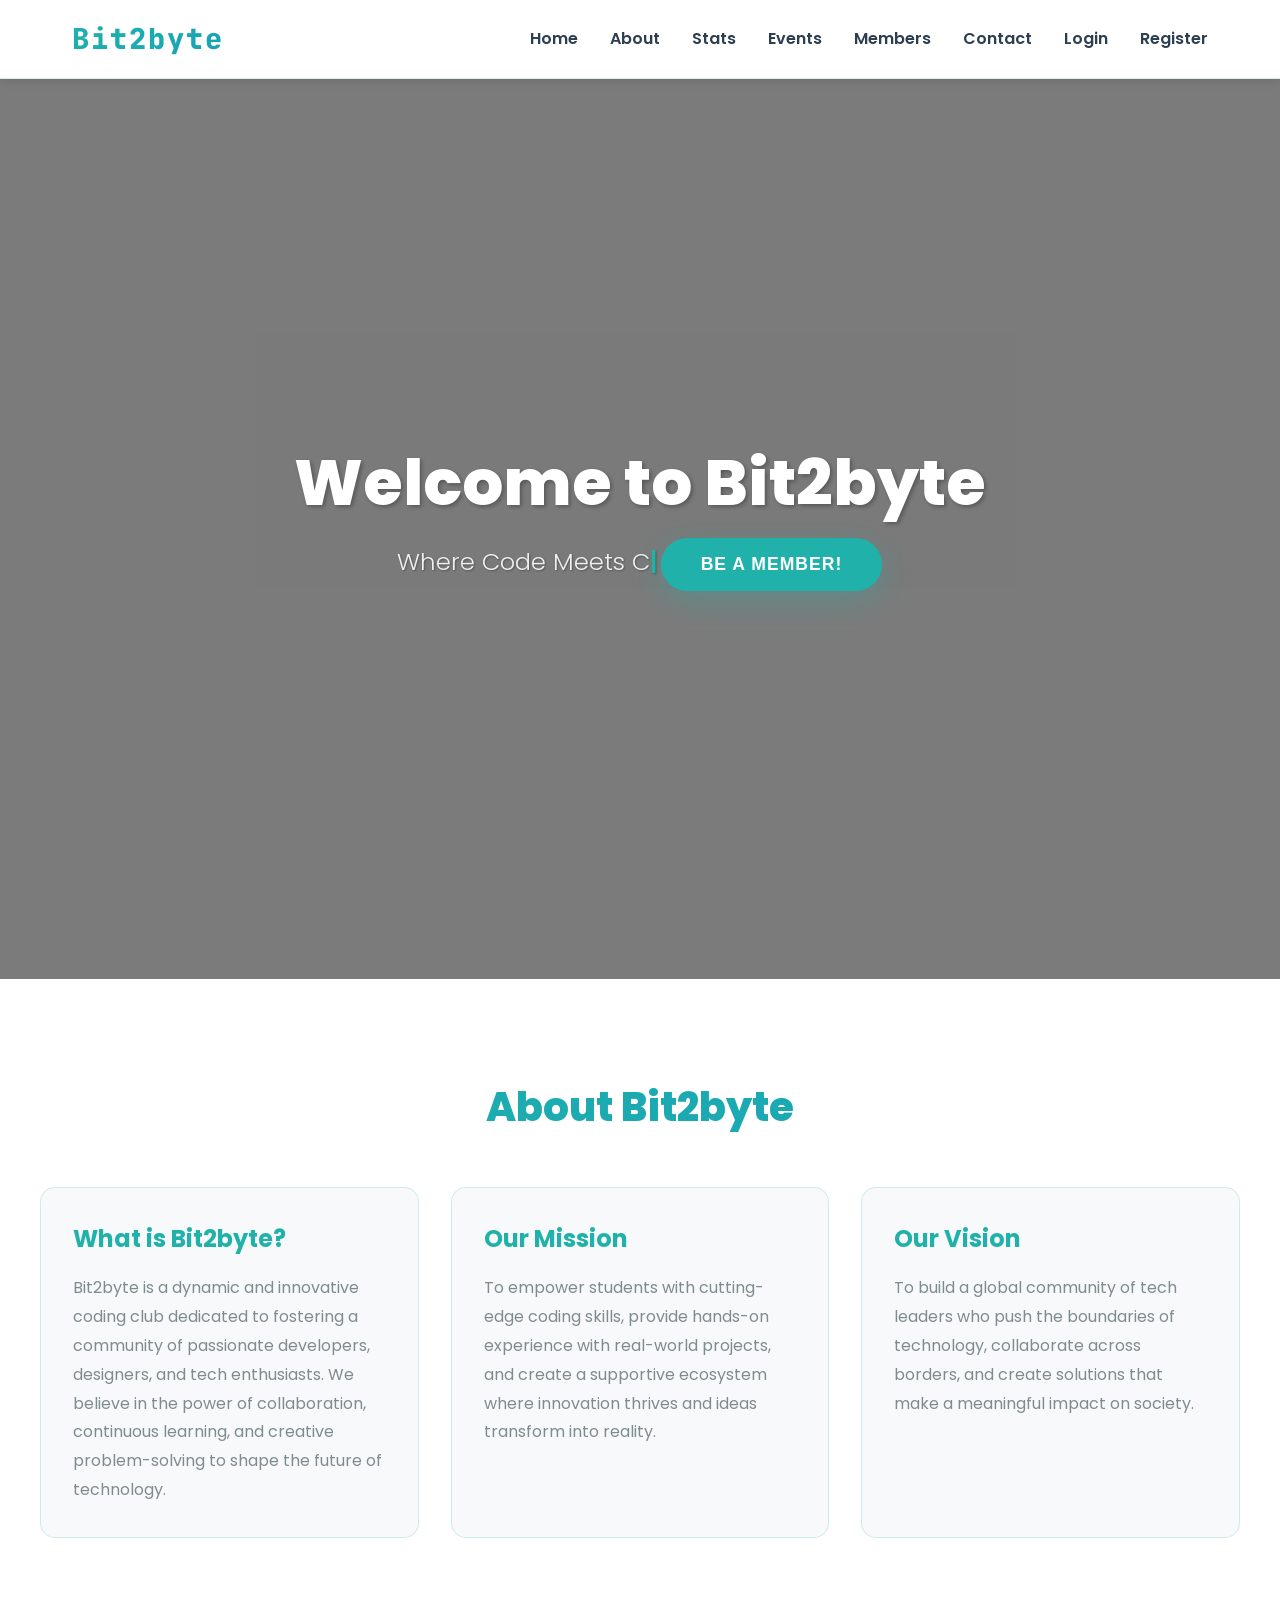
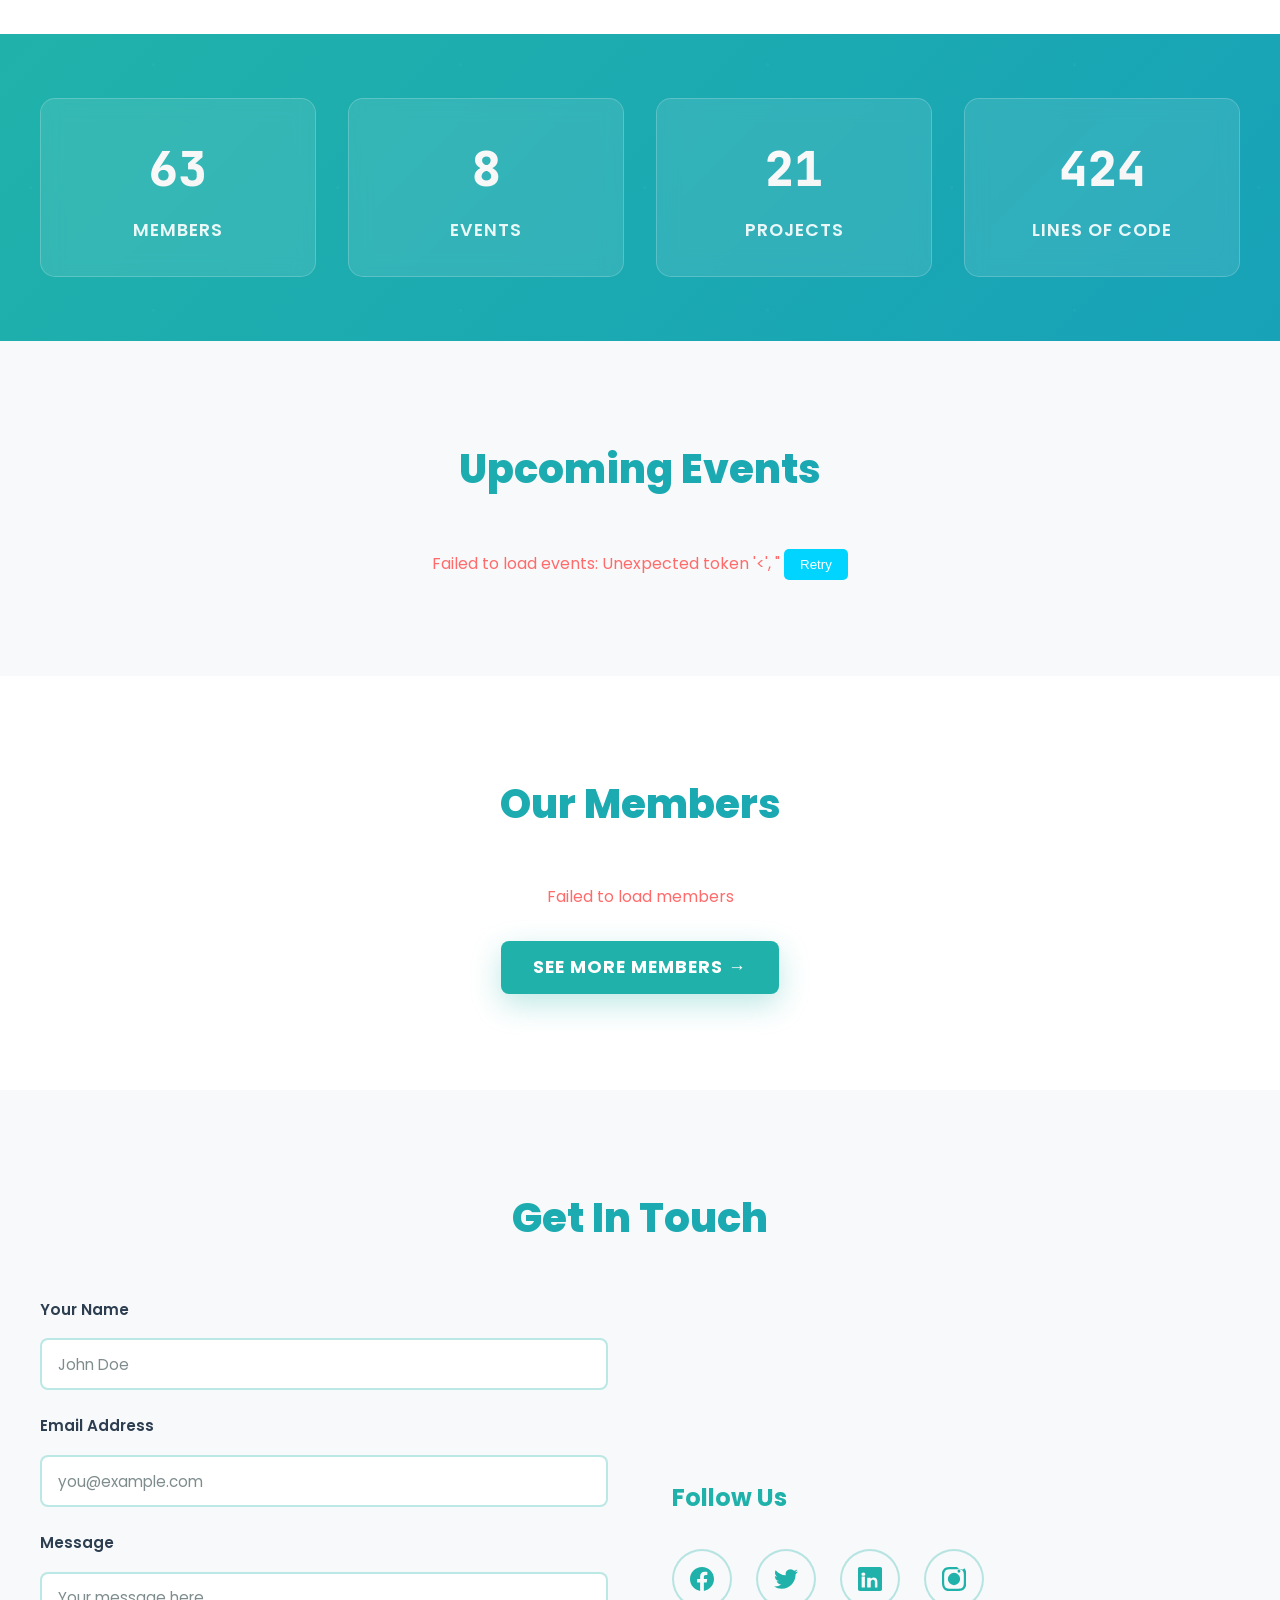
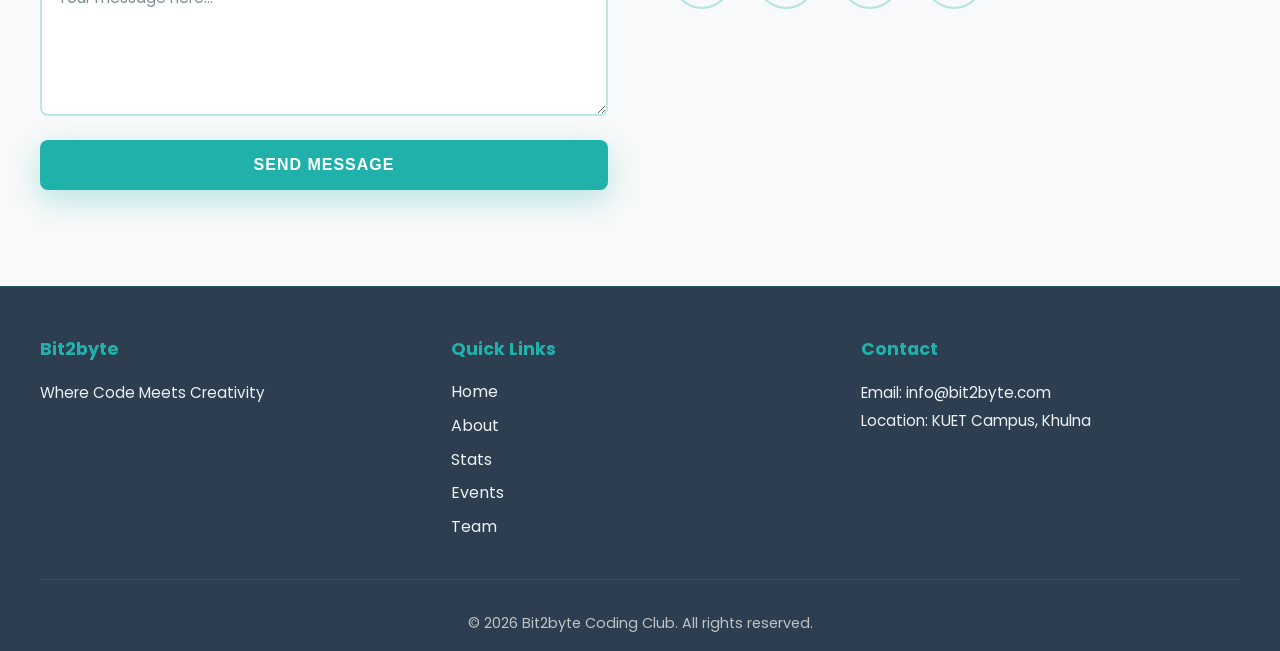
<file: index.html>
<!DOCTYPE html>
<html lang="en">
<head>
    <meta charset="UTF-8">
    <meta name="viewport" content="width=device-width, initial-scale=1.0">
    <title>Bit2byte - Coding Club</title>
    <link rel="preconnect" href="https://fonts.googleapis.com">
    <link rel="preconnect" href="https://fonts.gstatic.com" crossorigin>
    <link href="https://fonts.googleapis.com/css2?family=Poppins:wght@300;400;600;700;800&family=JetBrains+Mono:wght@400;600&display=swap" rel="stylesheet">
    <link rel="stylesheet" href="style.css">
    <link rel="stylesheet" href="animations.css">
</head>
<body>
    <!--  NAVBAR  -->
    <nav class="navbar">
        <div class="nav-container">
            <!-- Logo -->
            <div class="logo">
                <span class="logo-text">Bit2byte</span>
            </div>
            
            <!-- Navigation Menu -->
            <ul class="nav-menu">
                <li><a href="#home" class="nav-link">Home</a></li>
                <li><a href="#about" class="nav-link">About</a></li>
                <li><a href="#stats" class="nav-link">Stats</a></li>
                <li><a href="#events" class="nav-link">Events</a></li>
                <li><a href="#team" class="nav-link">Members</a></li>
                <li><a href="#contact" class="nav-link">Contact</a></li>
                <li id="adminLink" style="display: none;"><a href="admin.php" class="nav-link">Admin</a></li>
                <li id="loginLink"><a href="login.php" class="nav-link">Login</a></li>
                <li id="registerLink"><a href="register.php" class="nav-link">Register</a></li>
                <li id="logoutLink" style="display: none;"><a href="logout.php" class="nav-link">Logout</a></li>
            </ul>
        </div>
    </nav>

    <!--  HERO SECTION  -->
    <section id="home" class="hero">
        <div class="hero-content">
            <h1 class="hero-title">Welcome to Bit2byte</h1>
            <p class="hero-subtitle" data-text="Where Code Meets Creativity">Where Code Meets Creativity</p>
            <button class="cta-button">Be a member!</button>
        </div>
        <div class="hero-glow"></div>
    </section>

    <!--  ABOUT SECTION  -->
    <section id="about" class="about">
        <div class="about-container">
            <h2 class="section-title">About Bit2byte</h2>
            <div class="about-content">
                <div class="about-text">
                    <h3>What is Bit2byte?</h3>
                    <p>
                        Bit2byte is a dynamic and innovative coding club dedicated to fostering a community of passionate developers, designers, and tech enthusiasts. We believe in the power of collaboration, continuous learning, and creative problem-solving to shape the future of technology.
                    </p>
                </div>
                <div class="about-text">
                    <h3>Our Mission</h3>
                    <p>
                        To empower students with cutting-edge coding skills, provide hands-on experience with real-world projects, and create a supportive ecosystem where innovation thrives and ideas transform into reality.
                    </p>
                </div>
                <div class="about-text">
                    <h3>Our Vision</h3>
                    <p>
                        To build a global community of tech leaders who push the boundaries of technology, collaborate across borders, and create solutions that make a meaningful impact on society.
                    </p>
                </div>
            </div>
        </div>
    </section>

    <!--  STATS SECTION  -->
    <section id="stats" class="stats">
        <div class="stats-container">
            <div class="stats-grid">
                <div class="stat-item">
                    <div class="stat-number" data-target="150">0</div>
                    <div class="stat-label">Members</div>
                </div>
                <div class="stat-item">
                    <div class="stat-number" data-target="20">0</div>
                    <div class="stat-label">Events</div>
                </div>
                <div class="stat-item">
                    <div class="stat-number" data-target="50">0</div>
                    <div class="stat-label">Projects</div>
                </div>
                <div class="stat-item">
                    <div class="stat-number" data-target="1000">0</div>
                    <div class="stat-label">Lines of Code</div>
                </div>
            </div>
        </div>
    </section>

    <!--  EVENTS SECTION  -->
    <section id="events" class="events">
        <div class="events-container">
            <h2 class="section-title">Upcoming Events</h2>
            <div class="events-grid" id="eventsGrid">
                <!-- Events will be loaded  -->
            </div>
        </div>
    </section>

    <!--  TEAM SECTION  -->
    <section id="team" class="team">
        <div class="team-container">
            <h2 class="section-title">Our Members</h2>
            <div class="team-grid" id="teamGrid">
                <!-- Members will be loaded here -->
            </div>
            <div style="text-align: center; margin-top: 2rem;">
                <a href="all-members.php" class="cta-button" style="display: inline-block; padding: 0.75rem 2rem; text-decoration: none; border-radius: 8px;">See More Members →</a>
            </div>
        </div>
    </section>

    <!--  CONTACT SECTION  -->
    <section id="contact" class="contact">
        <div class="contact-container">
            <h2 class="section-title">Get In Touch</h2>
            <div class="contact-content">
                <!-- Contact Form -->
                <div class="contact-form-wrapper">
                    <form class="contact-form" method="POST" action="contact-submit.php">
                        <div class="form-group">
                            <label for="name">Your Name</label>
                            <input type="text" id="name" name="name" placeholder="John Doe" required>
                        </div>

                        <div class="form-group">
                            <label for="email">Email Address</label>
                            <input type="email" id="email" name="email" placeholder="you@example.com" required>
                        </div>

                        <div class="form-group">
                            <label for="message">Message</label>
                            <textarea id="message" name="message" rows="5" placeholder="Your message here..." required></textarea>
                        </div>

                        <button id="submitBtn" type="submit" class="submit-button">Send Message</button>
                    </form>
                </div>

                <!-- Social Media Links -->
                <div class="social-wrapper">
                    <h3>Follow Us</h3>
                    <div class="social-links">
                        <a href="#" class="social-icon" aria-label="Facebook">
                            <svg viewBox="0 0 24 24" width="24" height="24" fill="currentColor">
                                <path d="M24 12.073c0-6.627-5.373-12-12-12s-12 5.373-12 12c0 5.99 4.388 10.954 10.125 11.854v-8.385H7.078v-3.47h3.047V9.43c0-3.007 1.792-4.669 4.533-4.669 1.312 0 2.686.235 2.686.235v2.953H15.83c-1.491 0-1.956.925-1.956 1.874v2.25h3.328l-.532 3.47h-2.796v8.385C19.612 23.027 24 18.062 24 12.073z"/>
                            </svg>
                        </a>
                        <a href="#" class="social-icon" aria-label="Twitter">
                            <svg viewBox="0 0 24 24" width="24" height="24" fill="currentColor">
                                <path d="M23.953 4.57a10 10 0 01-2.825.775 4.958 4.958 0 002.163-2.723c-.951.555-2.005.959-3.127 1.184a4.92 4.92 0 00-8.384 4.482C7.69 8.095 4.067 6.13 1.64 3.162a4.822 4.822 0 00-.666 2.475c0 1.71.87 3.213 2.188 4.096a4.904 4.904 0 01-2.228-.616v.06a4.923 4.923 0 003.946 4.827 4.996 4.996 0 01-2.212.085 4.936 4.936 0 004.604 3.417 9.867 9.867 0 01-6.102 2.105c-.39 0-.779-.023-1.17-.067a13.995 13.995 0 007.557 2.209c9.053 0 13.998-7.496 13.998-13.985 0-.21 0-.42-.015-.63A9.935 9.935 0 0024 4.59z"/>
                            </svg>
                        </a>
                        <a href="#" class="social-icon" aria-label="LinkedIn">
                            <svg viewBox="0 0 24 24" width="24" height="24" fill="currentColor">
                                <path d="M20.447 20.452h-3.554v-5.569c0-1.328-.475-2.236-1.986-2.236-1.081 0-1.722.722-2.004 1.418-.103.249-.129.597-.129.946v5.441h-3.554s.05-8.833 0-9.749h3.554v1.381c.43-.664 1.195-1.608 2.905-1.608 2.121 0 3.714 1.388 3.714 4.371v5.605zM5.337 8.855c-1.144 0-1.915-.759-1.915-1.71 0-.955.77-1.71 1.963-1.71 1.193 0 1.915.759 1.915 1.71 0 .951-.722 1.71-1.963 1.71zm1.582 11.597H3.635V9.558h3.284v10.894zM22.225 0H1.771C.792 0 0 .774 0 1.729v20.542C0 23.227.792 24 1.771 24h20.451C23.2 24 24 23.227 24 22.271V1.729C24 .774 23.2 0 22.222 0h.003z"/>
                            </svg>
                        </a>
                        <a href="#" class="social-icon" aria-label="Instagram">
                            <svg viewBox="0 0 24 24" width="24" height="24" fill="currentColor">
                                <path d="M12 0C8.74 0 8.333.015 7.053.072 5.775.132 4.905.333 4.117.6c-.89.344-1.623.775-2.344 1.497C1.16 2.94.73 3.75.4 4.117.133 4.905-.067 5.755 0 7.053.015 8.333 0 8.74 0 12s.015 3.667.072 4.947c.06 1.277.261 2.148.531 2.913.331.842.671 1.612 1.48 2.42.808.809 1.578 1.151 2.42 1.491.766.272 1.636.472 2.913.538C8.333 23.988 8.74 24 12 24s3.667-.015 4.947-.072c1.277-.066 2.148-.262 2.913-.531.842-.331 1.612-.671 2.42-1.48.809-.809 1.151-1.578 1.491-2.42.272-.766.472-1.636.538-2.913.06-1.28.072-1.687.072-4.947s-.015-3.667-.072-4.947c-.066-1.277-.262-2.148-.531-2.913-.331-.842-.671-1.612-1.48-2.42C21.06 2.96 20.29 2.61 19.476 2.28c-.766-.272-1.636-.472-2.913-.538C15.667.048 15.26 0 12 0zm0 2.16c3.203 0 3.585.009 4.849.070 1.171.054 1.805.244 2.227.408.562.217.96.477 1.382.896.419.42.679.819.896 1.381.164.422.354 1.057.408 2.227.061 1.264.07 1.646.07 4.849 0 3.203-.009 3.585-.07 4.849-.054 1.171-.244 1.805-.408 2.227-.217.562-.477.96-.896 1.382-.42.419-.819.679-1.381.896-.422.164-1.057.354-2.227.408-1.264.061-1.646.07-4.849.07-3.203 0-3.585-.009-4.849-.07-1.171-.054-1.805-.244-2.227-.408-.562-.217-.96-.477-1.382-.896-.419-.42-.679-.819-.896-1.381-.164-.422-.354-1.057-.408-2.227-.061-1.264-.07-1.646-.07-4.849 0-3.203.009-3.585.07-4.849.054-1.171.244-1.805.408-2.227.217-.562.477-.96.896-1.382.42-.419.819-.679 1.381-.896.422-.164 1.057-.354 2.227-.408 1.264-.061 1.646-.07 4.849-.07zM5.838 12a6.162 6.162 0 1112.324 0 6.162 6.162 0 01-12.324 0zM12 16a4 4 0 110-8 4 4 0 010 8zm4.965-10.322a1.44 1.44 0 110-2.88 1.44 1.44 0 010 2.88z"/>
                            </svg>
                        </a>
                    </div>
                </div>
            </div>
        </div>
    </section>

    <!--  FOOTER  -->
    <footer class="footer">
        <div class="footer-container">
            <div class="footer-content">
                <div class="footer-section">
                    <h4>Bit2byte</h4>
                    <p>Where Code Meets Creativity</p>
                </div>
                <div class="footer-section">
                    <h4>Quick Links</h4>
                    <ul>
                        <li><a href="#home">Home</a></li>
                        <li><a href="#about">About</a></li>
                        <li><a href="#stats">Stats</a></li>
                        <li><a href="#events">Events</a></li>
                        <li><a href="#team">Team</a></li>
                    </ul>
                </div>
                <div class="footer-section">
                    <h4>Contact</h4>
                    <p>Email: info@bit2byte.com</p>
                    <p>Location: KUET Campus, Khulna</p>
                </div>
            </div>
            <div class="footer-bottom">
                <p>&copy; 2026 Bit2byte Coding Club. All rights reserved.</p>
            </div>
        </div>
    </footer>

    <script src="main.js"></script>
</body>
</html>
</file>
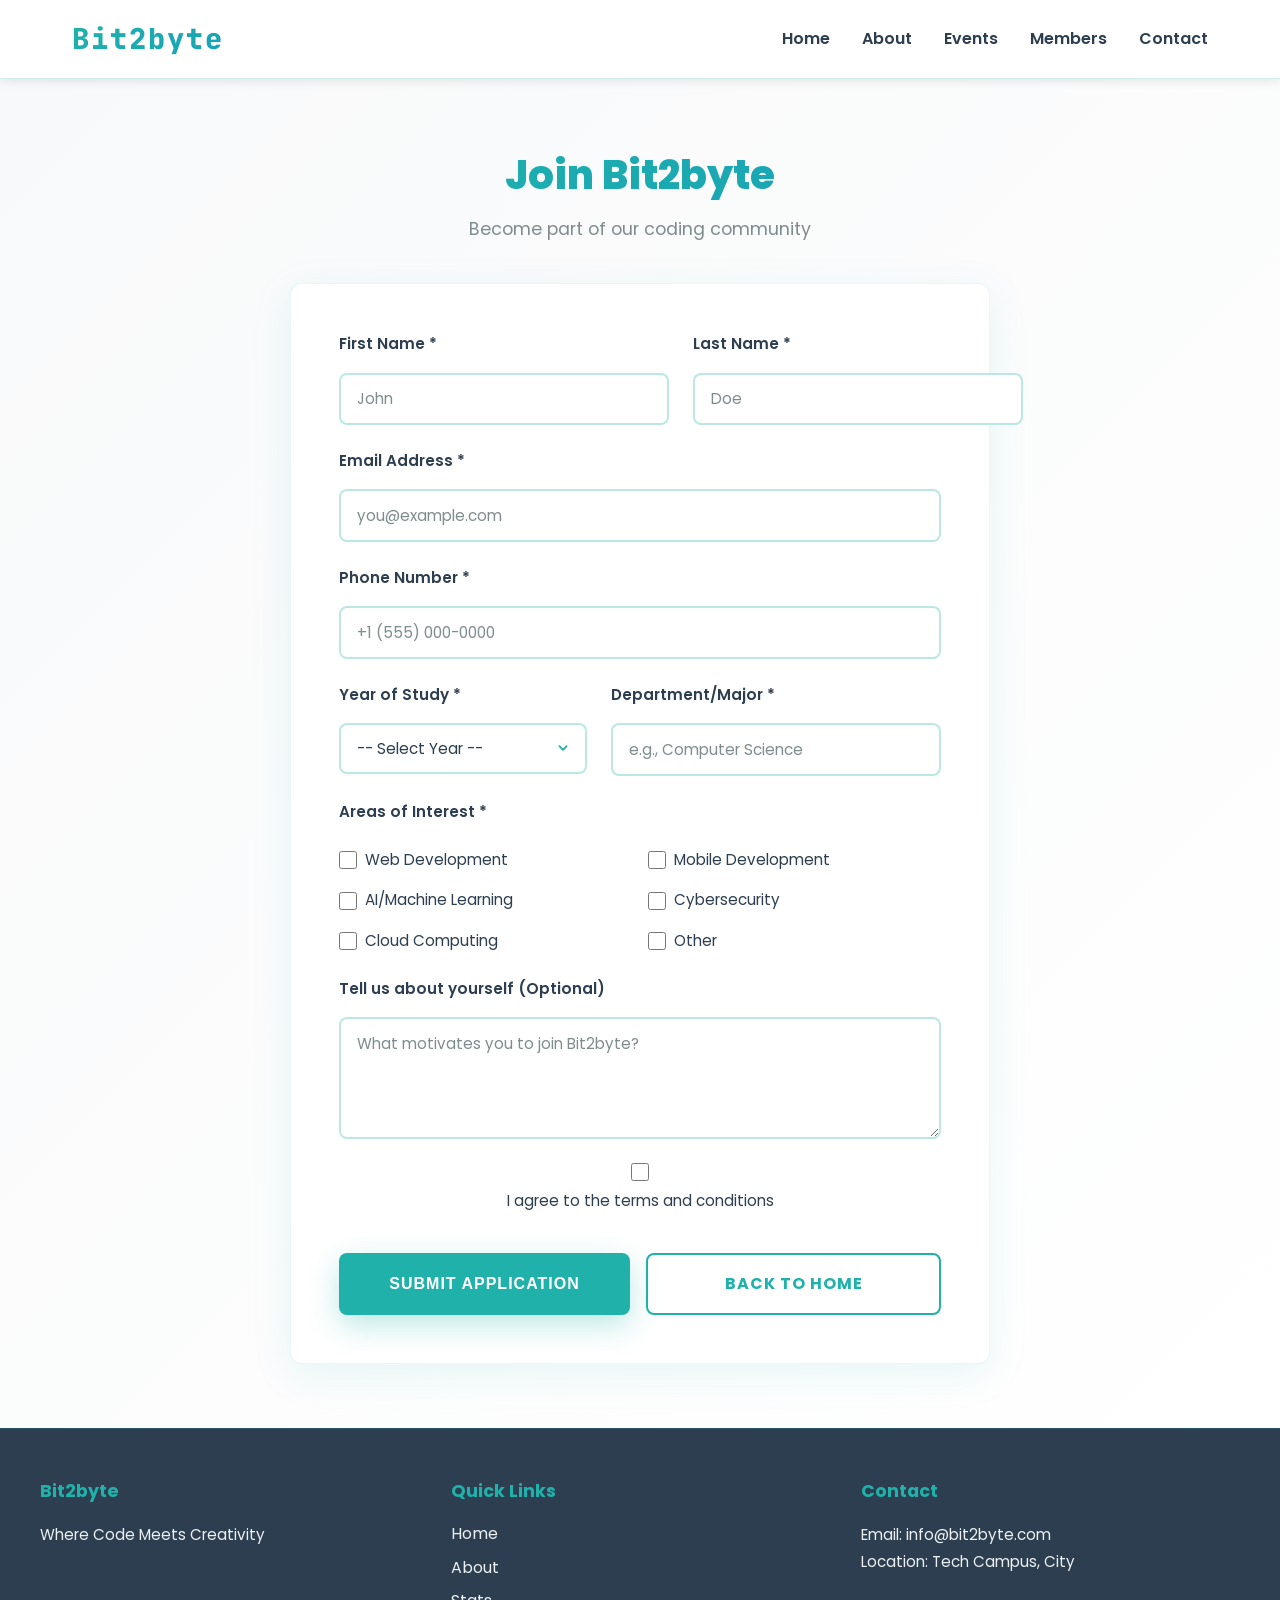
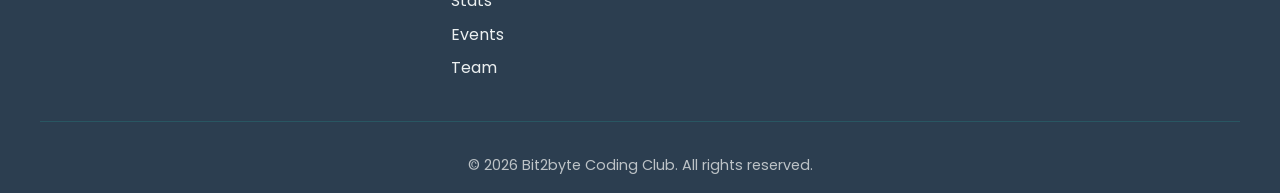
<file: member-form.html>
<!DOCTYPE html>
<html lang="en">
<head>
    <meta charset="UTF-8">
    <meta name="viewport" content="width=device-width, initial-scale=1.0">
    <title>Join Bit2byte - Membership Form</title>
    <link rel="preconnect" href="https://fonts.googleapis.com">
    <link rel="preconnect" href="https://fonts.gstatic.com" crossorigin>
    <link href="https://fonts.googleapis.com/css2?family=Poppins:wght@300;400;600;700;800&family=JetBrains+Mono:wght@400;600&display=swap" rel="stylesheet">
    <link rel="stylesheet" href="style.css">
    <link rel="stylesheet" href="animations.css">
</head>
<body>
    <!--  NAVBAR  -->
    <nav class="navbar">
        <div class="nav-container">
            <!-- Logo -->
            <div class="logo">
                <span class="logo-text">Bit2byte</span>
            </div>
            
            <!-- Navigation Menu -->
            <ul class="nav-menu">
                <li><a href="index.html#home" class="nav-link">Home</a></li>
                <li><a href="index.html#about" class="nav-link">About</a></li>
                <li><a href="index.html#events" class="nav-link">Events</a></li>
                <li><a href="index.html#team" class="nav-link">Members</a></li>
                <li><a href="index.html#contact" class="nav-link">Contact</a></li>
            </ul>
        </div>
    </nav>

    <!--  MEMBERSHIP FORM SECTION  -->
    <section class="membership-section">
        <div class="membership-container">
            <h1 class="membership-title">Join Bit2byte</h1>
            <p class="membership-subtitle">Become part of our coding community</p>
            
            <div class="membership-form-wrapper">
                <form class="membership-form" id="membershipForm">
                    
                    <div class="form-row">
                        <div class="form-group">
                            <label for="firstName">First Name *</label>
                            <input type="text" id="firstName" name="firstName" placeholder="John" required>
                        </div>
                        <div class="form-group">
                            <label for="lastName">Last Name *</label>
                            <input type="text" id="lastName" name="lastName" placeholder="Doe" required>
                        </div>
                    </div>

                    <div class="form-group">
                        <label for="email">Email Address *</label>
                        <input type="email" id="email" name="email" placeholder="you@example.com" required>
                    </div>

                    <div class="form-group">
                        <label for="phone">Phone Number *</label>
                        <input type="tel" id="phone" name="phone" placeholder="+1 (555) 000-0000" required>
                    </div>

                    <div class="form-row">
                        <div class="form-group">
                            <label for="year">Year of Study *</label>
                            <select id="year" name="year" required>
                                <option value="">-- Select Year --</option>
                                <option value="1st">1st Year</option>
                                <option value="2nd">2nd Year</option>
                                <option value="3rd">3rd Year</option>
                                <option value="4th">4th Year</option>
                                <option value="other">Other</option>
                            </select>
                        </div>
                        <div class="form-group">
                            <label for="department">Department/Major *</label>
                            <input type="text" id="department" name="department" placeholder="e.g., Computer Science" required>
                        </div>
                    </div>

                    <div class="form-group">
                        <label for="interests">Areas of Interest *</label>
                        <div class="checkbox-group">
                            <div class="checkbox-item">
                                <input type="checkbox" id="web" name="interests" value="Web Development">
                                <label for="web">Web Development</label>
                            </div>
                            <div class="checkbox-item">
                                <input type="checkbox" id="mobile" name="interests" value="Mobile Development">
                                <label for="mobile">Mobile Development</label>
                            </div>
                            <div class="checkbox-item">
                                <input type="checkbox" id="ai" name="interests" value="AI/Machine Learning">
                                <label for="ai">AI/Machine Learning</label>
                            </div>
                            <div class="checkbox-item">
                                <input type="checkbox" id="cybersecurity" name="interests" value="Cybersecurity">
                                <label for="cybersecurity">Cybersecurity</label>
                            </div>
                            <div class="checkbox-item">
                                <input type="checkbox" id="cloud" name="interests" value="Cloud Computing">
                                <label for="cloud">Cloud Computing</label>
                            </div>
                            <div class="checkbox-item">
                                <input type="checkbox" id="other-interest" name="interests" value="Other">
                                <label for="other-interest">Other</label>
                            </div>
                        </div>
                    </div>

                    <div class="form-group">
                        <label for="message">Tell us about yourself (Optional)</label>
                        <textarea id="message" name="message" rows="4" placeholder="What motivates you to join Bit2byte?"></textarea>
                    </div>

                    <div class="form-group checkbox-item">
                        <input type="checkbox" id="terms" name="terms" required> 
                        <label for="terms">I agree to the terms and conditions </label>
                    </div>

                    <div class="form-actions">
                        <button type="submit" class="submit-button">Submit Application</button>
                        <a href="index.html" class="cancel-link">Back to Home</a>
                    </div>
                </form>
            </div>
        </div>
    </section>

    <!--  FOOTER  -->
    <footer class="footer">
        <div class="footer-container">
            <div class="footer-content">
                <div class="footer-section">
                    <h4>Bit2byte</h4>
                    <p>Where Code Meets Creativity</p>
                </div>
                <div class="footer-section">
                    <h4>Quick Links</h4>
                    <ul>
                        <li><a href="index.html#home">Home</a></li>
                        <li><a href="index.html#about">About</a></li>
                        <li><a href="index.html#stats">Stats</a></li>
                        <li><a href="index.html#events">Events</a></li>
                        <li><a href="index.html#team">Team</a></li>
                    </ul>
                </div>
                <div class="footer-section">
                    <h4>Contact</h4>
                    <p>Email: info@bit2byte.com</p>
                    <p>Location: Tech Campus, City</p>
                </div>
            </div>
            <div class="footer-bottom">
                <p>&copy; 2026 Bit2byte Coding Club. All rights reserved.</p>
            </div>
        </div>
    </footer>

    <script src="main.js"></script>
</body>
</html>
</file>
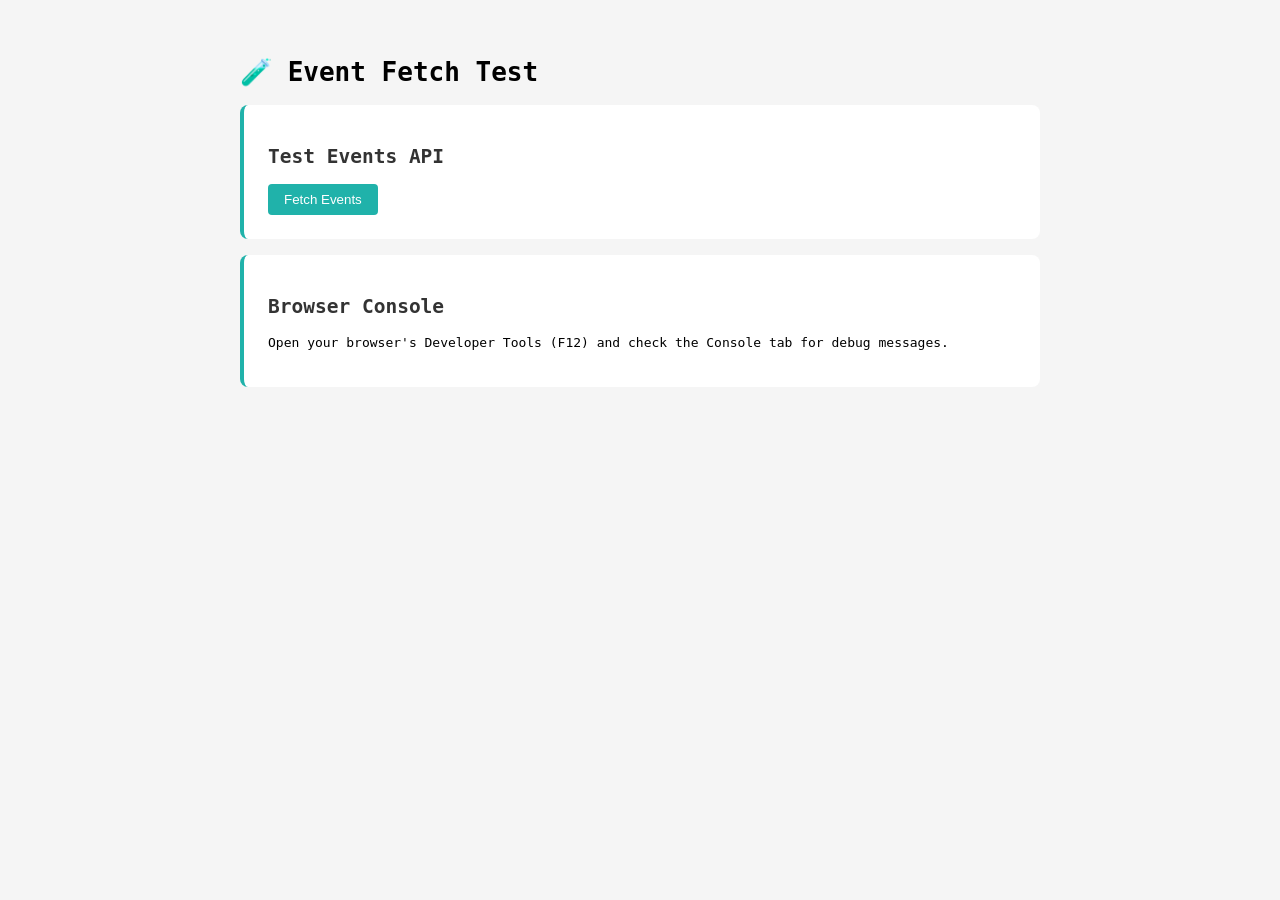
<file: test-fetch.html>
<!DOCTYPE html>
<html lang="en">
<head>
    <meta charset="UTF-8">
    <title>Event Fetch Test</title>
    <style>
        body { font-family: monospace; padding: 2rem; background: #f5f5f5; }
        .container { max-width: 800px; margin: 0 auto; }
        .section { background: white; padding: 1.5rem; margin-bottom: 1rem; border-radius: 8px; border-left: 4px solid #20b2aa; }
        h2 { color: #333; }
        .success { color: #27ae60; }
        .error { color: #e74c3c; }
        pre { background: #f0f0f0; padding: 1rem; overflow-x: auto; }
        button { padding: 0.5rem 1rem; background: #20b2aa; color: white; border: none; border-radius: 4px; cursor: pointer; }
        button:hover { background: #17a2b8; }
    </style>
</head>
<body>
    <div class="container">
        <h1>🧪 Event Fetch Test</h1>
        
        <div class="section">
            <h2>Test Events API</h2>
            <button onclick="testFetch()">Fetch Events</button>
            <div id="result"></div>
        </div>

        <div class="section">
            <h2>Browser Console</h2>
            <p>Open your browser's Developer Tools (F12) and check the Console tab for debug messages.</p>
        </div>
    </div>

    <script>
        async function testFetch() {
            const resultDiv = document.getElementById('result');
            resultDiv.innerHTML = '<p>Loading...</p>';
            
            try {
                console.log('🔍 Testing fetch to events-api.php...');
                
                const response = await fetch('events-api.php');
                console.log('Response status:', response.status);
                console.log('Response headers:', {
                    'content-type': response.headers.get('content-type'),
                    'ok': response.ok
                });
                
                const text = await response.text();
                console.log('Raw response (first 500 chars):', text.substring(0, 500));
                
                try {
                    const events = JSON.parse(text);
                    console.log('✓ Successfully parsed JSON');
                    console.log('Number of events:', events.length);
                    
                    if (events.length > 0) {
                        console.log('First event:', events[0]);
                        resultDiv.innerHTML = `
                            <p class="success">✓ Success! Found ${events.length} event(s)</p>
                            <pre>${JSON.stringify(events[0], null, 2)}</pre>
                        `;
                    } else {
                        resultDiv.innerHTML = '<p class="error">No events in database</p>';
                    }
                } catch (jsonError) {
                    console.error('❌ JSON parse error:', jsonError);
                    resultDiv.innerHTML = `
                        <p class="error">❌ Invalid JSON response</p>
                        <pre>${text}</pre>
                    `;
                }
            } catch (error) {
                console.error('❌ Fetch error:', error);
                resultDiv.innerHTML = `<p class="error">❌ Error: ${error.message}</p>`;
            }
        }

        // Auto-test on page load
        window.addEventListener('load', () => {
            console.log('Page loaded, ready to test');
        });
    </script>
</body>
</html>
</file>
<file: style.css>
/* ============================================================
   GLOBAL STYLES & VARIABLES
   ============================================================ */

* {
    margin: 0;
    padding: 0;
    box-sizing: border-box;
}

:root {
    /* Color Palette */
    --primary-color: #20b2aa;      /* Teal */
    --secondary-color: #17a2b8;    /* Teal Secondary */
    --accent-color: #20b2aa;       /* Teal */
    --dark-bg: #ffffff;            /* White */
    --darker-bg: #f8f9fa;          /* Light Gray */
    --text-light: #2c3e50;         /* Dark Text */
    --text-lighter: #7f8c8d;       /* Medium Gray Text */
    
    /* Transitions */
    --transition: all 0.3s ease;
    --transition-smooth: all 0.5s cubic-bezier(0.25, 0.46, 0.45, 0.94);
}

html {
    scroll-behavior: smooth;
}

body {
    font-family: 'Poppins', sans-serif;
    background: #ffffff;
    color: var(--text-light);
    line-height: 1.6;
    overflow-x: hidden;
}

/* ============================================================
   TYPOGRAPHY & UTILITIES
   ============================================================ */

.section-title {
    font-size: 2.5rem;
    font-weight: 800;
    text-align: center;
    margin-bottom: 3rem;
    background: linear-gradient(135deg, var(--primary-color) 0%, var(--secondary-color) 100%);
    -webkit-background-clip: text;
    -webkit-text-fill-color: transparent;
    background-clip: text;
    animation: fadeInDown 0.8s ease-out;
}

/* ============================================================
   NAVBAR STYLING
   ============================================================ */

.navbar {
    background: rgba(255, 255, 255, 0.98);
    backdrop-filter: blur(10px);
    border-bottom: 1px solid rgba(32, 178, 170, 0.2);
    position: sticky;
    top: 0;
    z-index: 1000;
    box-shadow: 0 2px 10px rgba(0, 0, 0, 0.1);
}

.nav-container {
    max-width: 1200px;
    margin: 0 auto;
    padding: 1rem 2rem;
    display: flex;
    justify-content: space-between;
    align-items: center;
}

.logo {
    display: flex;
    align-items: center;
    gap: 0.5rem;
}

.logo-text {
    font-size: 1.8rem;
    font-weight: 800;
    background: linear-gradient(135deg, var(--primary-color), var(--secondary-color));
    -webkit-background-clip: text;
    -webkit-text-fill-color: transparent;
    background-clip: text;
    font-family: 'JetBrains Mono', monospace;
    letter-spacing: 2px;
    transition: var(--transition);
}

.logo-text:hover {
    transform: scale(1.05);
    filter: drop-shadow(0 0 10px var(--primary-color));
}

.nav-menu {
    display: flex;
    list-style: none;
    gap: 2rem;
}

.nav-link {
    color: var(--text-light);
    text-decoration: none;
    font-weight: 600;
    transition: var(--transition);
    position: relative;
    padding-bottom: 0.5rem;
}

.nav-link::after {
    content: '';
    position: absolute;
    bottom: 0;
    left: 0;
    width: 0;
    height: 2px;
    background: var(--primary-color);
    transition: width 0.3s ease;
}

.nav-link:hover {
    color: var(--primary-color);
}

.nav-link:hover::after {
    width: 100%;
}

/* Mobile Navbar */
@media (max-width: 768px) {
    .nav-menu {
        flex-direction: column;
        gap: 1rem;
    }
    
    .nav-container {
        flex-direction: column;
        gap: 1rem;
    }
}

/* ============================================================
   HERO SECTION
   ============================================================ */

.hero {
    min-height: 100vh;
    display: flex;
    align-items: center;
    justify-content: center;
    background: linear-gradient(rgba(0, 0, 0, 0.4), rgba(0, 0, 0, 0.4)), url('https://images.unsplash.com/photo-1517694712202-14dd9538aa97?w=1200&h=600&fit=crop');
    background-size: cover;
    background-position: center;
    position: relative;
    overflow: hidden;
    padding: 2rem;
}

.hero::before {
    content: '';
    position: absolute;
    top: 0;
    left: 0;
    right: 0;
    bottom: 0;
    background: rgba(0, 0, 0, 0.2);
    z-index: 1;
}

.hero::after {
    display: none;
}

.hero-glow {
    display: none;
}

.hero-content {
    position: relative;
    z-index: 10;
    text-align: center;
    max-width: 800px;
}

.hero-title {
    font-size: 4rem;
    font-weight: 800;
    margin-bottom: 1rem;
    color: #ffffff;
    animation: slideInUp 0.8s ease-out;
    line-height: 1.2;
    text-shadow: 2px 2px 4px rgba(0, 0, 0, 0.3);
}

.hero-subtitle {
    font-size: 1.5rem;
    color: #f0f0f0;
    margin-bottom: 2rem;
    animation: slideInUp 0.8s ease-out 0.2s both;
    font-weight: 300;
    text-shadow: 1px 1px 2px rgba(0, 0, 0, 0.3);
}

.cta-button {
    display: inline-block;
    padding: 1rem 2.5rem;
    font-size: 1.1rem;
    font-weight: 700;
    border: none;
    border-radius: 50px;
    background: var(--primary-color);
    color: #ffffff;
    cursor: pointer;
    transition: var(--transition-smooth);
    box-shadow: 0 10px 30px rgba(32, 178, 170, 0.3);
    animation: slideInUp 0.8s ease-out 0.4s both;
    text-transform: uppercase;
    letter-spacing: 1px;
    text-decoration: none;
}

.cta-button:hover {
    transform: translateY(-3px);
    box-shadow: 0 15px 40px rgba(32, 178, 170, 0.5);
}

.cta-button:active {
    transform: translateY(-1px);
}

/* Mobile Hero */
@media (max-width: 768px) {
    .hero-title {
        font-size: 2.5rem;
    }
    
    .hero-subtitle {
        font-size: 1.2rem;
    }
    
    .cta-button {
        padding: 0.8rem 2rem;
        font-size: 1rem;
    }
}

/* ============================================================
   ABOUT SECTION
   ============================================================ */

.about {
    padding: 6rem 2rem;
    background: #ffffff;
    position: relative;
}

.about-container {
    max-width: 1200px;
    margin: 0 auto;
}

.about-content {
    display: grid;
    grid-template-columns: repeat(auto-fit, minmax(300px, 1fr));
    gap: 2rem;
    margin-top: 3rem;
}

.about-text {
    padding: 2rem;
    background: #f8f9fa;
    border: 1px solid rgba(32, 178, 170, 0.2);
    border-radius: 15px;
    transition: var(--transition);
    backdrop-filter: blur(10px);
    animation: fadeInUp 0.8s ease-out;
}

.about-text:hover {
    background: #ffffff;
    border-color: rgba(32, 178, 170, 0.4);
    transform: translateY(-5px);
    box-shadow: 0 10px 30px rgba(32, 178, 170, 0.1);
}

.about-text h3 {
    font-size: 1.5rem;
    margin-bottom: 1rem;
    color: var(--primary-color);
}

.about-text p {
    color: var(--text-lighter);
    line-height: 1.8;
}

/* ============================================================
   STATS SECTION
   ============================================================ */

.stats {
    padding: 4rem 2rem;
    background: linear-gradient(135deg, var(--primary-color) 0%, var(--secondary-color) 100%);
    color: #ffffff;
    position: relative;
    overflow: hidden;
}

.stats::before {
    content: '';
    position: absolute;
    top: 0;
    left: 0;
    right: 0;
    bottom: 0;
    background: url('data:image/svg+xml,<svg xmlns="http://www.w3.org/2000/svg" viewBox="0 0 100 100"><defs><pattern id="grain" width="100" height="100" patternUnits="userSpaceOnUse"><circle cx="25" cy="25" r="1" fill="rgba(255,255,255,0.1)"/><circle cx="75" cy="75" r="1" fill="rgba(255,255,255,0.1)"/><circle cx="50" cy="10" r="0.5" fill="rgba(255,255,255,0.1)"/><circle cx="10" cy="50" r="0.5" fill="rgba(255,255,255,0.1)"/><circle cx="90" cy="50" r="0.5" fill="rgba(255,255,255,0.1)"/><circle cx="50" cy="90" r="0.5" fill="rgba(255,255,255,0.1)"/></pattern></defs><rect width="100" height="100" fill="url(%23grain)"/></svg>');
    opacity: 0.3;
}

.stats-container {
    max-width: 1200px;
    margin: 0 auto;
    position: relative;
    z-index: 1;
}

.stats-grid {
    display: grid;
    grid-template-columns: repeat(auto-fit, minmax(200px, 1fr));
    gap: 2rem;
    text-align: center;
}

.stat-item {
    padding: 2rem;
    background: rgba(255, 255, 255, 0.1);
    border-radius: 15px;
    backdrop-filter: blur(10px);
    border: 1px solid rgba(255, 255, 255, 0.2);
    transition: var(--transition);
    animation: fadeInUp 0.8s ease-out;
}

.stat-item:hover {
    transform: translateY(-5px);
    background: rgba(255, 255, 255, 0.2);
    box-shadow: 0 10px 30px rgba(0, 0, 0, 0.2);
}

.stat-number {
    font-size: 3rem;
    font-weight: 800;
    margin-bottom: 0.5rem;
    background: linear-gradient(135deg, #ffffff 0%, #f0f0f0 100%);
    -webkit-background-clip: text;
    -webkit-text-fill-color: transparent;
    background-clip: text;
    font-family: 'JetBrains Mono', monospace;
}

.stat-label {
    font-size: 1.1rem;
    font-weight: 600;
    text-transform: uppercase;
    letter-spacing: 1px;
    opacity: 0.9;
}

/* Mobile Stats */
@media (max-width: 768px) {
    .stats {
        padding: 3rem 1rem;
    }
    
    .stat-number {
        font-size: 2.5rem;
    }
    
    .stat-label {
        font-size: 1rem;
    }
}

/* ============================================================
   EVENTS SECTION
   ============================================================ */

.events {
    padding: 6rem 2rem;
    background: #f8f9fa;
    position: relative;
}

.events-container {
    max-width: 1200px;
    margin: 0 auto;
}

.events-grid {
    display: grid;
    grid-template-columns: repeat(auto-fit, minmax(280px, 1fr));
    gap: 2rem;
}

.event-card {
    background: #ffffff;
    border: 1px solid rgba(32, 178, 170, 0.2);
    border-radius: 15px;
    overflow: hidden;
    transition: var(--transition);
    backdrop-filter: blur(10px);
    animation: fadeInUp 0.8s ease-out;
}

.event-card:hover {
    transform: translateY(-10px);
    border-color: rgba(32, 178, 170, 0.5);
    box-shadow: 0 15px 40px rgba(32, 178, 170, 0.15);
}

.event-image {
    width: 100%;
    height: 200px;
    overflow: hidden;
    position: relative;
}

.event-image img {
    width: 100%;
    height: 100%;
    object-fit: cover;
    transition: var(--transition);
}

.event-card:hover .event-image img {
    transform: scale(1.1);
}

.event-info {
    padding: 1.5rem;
}

.event-info h3 {
    font-size: 1.3rem;
    margin-bottom: 0.5rem;
    color: var(--primary-color);
}

.event-date {
    font-size: 0.9rem;
    color: var(--secondary-color);
    font-weight: 600;
    margin-bottom: 0.8rem;
}

.event-description {
    color: var(--text-lighter);
    line-height: 1.6;
    font-size: 0.95rem;
}

/* ============================================================
   TEAM SECTION
   ============================================================ */

.team {
    padding: 6rem 2rem;
    background: #ffffff;
    position: relative;
}

.team-container {
    max-width: 1200px;
    margin: 0 auto;
}

.team-grid {
    display: grid;
    grid-template-columns: repeat(auto-fit, minmax(250px, 1fr));
    gap: 2rem;
}

.team-card {
    text-align: center;
    background: #f8f9fa;
    border: 1px solid rgba(32, 178, 170, 0.2);
    border-radius: 15px;
    padding: 1.5rem;
    transition: var(--transition);
    backdrop-filter: blur(10px);
    animation: fadeInUp 0.8s ease-out;
}

.team-card:hover {
    background: #ffffff;
    border-color: rgba(32, 178, 170, 0.5);
    transform: translateY(-8px);
    box-shadow: 0 12px 35px rgba(32, 178, 170, 0.15);
}

.team-image {
    width: 150px;
    height: 150px;
    border-radius: 50%;
    margin: 0 auto 1rem;
    overflow: hidden;
    border: 3px solid rgba(32, 178, 170, 0.3);
    transition: var(--transition);
}

.team-card:hover .team-image {
    border-color: var(--primary-color);
    box-shadow: 0 0 20px rgba(32, 178, 170, 0.4);
}

.team-image img {
    width: 100%;
    height: 100%;
    object-fit: cover;
    transition: var(--transition);
}

.team-card:hover .team-image img {
    transform: scale(1.1);
}

.team-info h3 {
    font-size: 1.3rem;
    color: var(--text-light);
    margin-bottom: 0.3rem;
}

.role {
    color: var(--primary-color);
    font-weight: 600;
    font-size: 0.9rem;
}

/* ============================================================
   CONTACT SECTION
   ============================================================ */

.contact {
    padding: 6rem 2rem;
    background: #f8f9fa;
    position: relative;
}

.contact-container {
    max-width: 1200px;
    margin: 0 auto;
}

.contact-content {
    display: grid;
    grid-template-columns: 1fr 1fr;
    gap: 4rem;
    margin-top: 3rem;
}

/* Contact Form Styling */
.contact-form-wrapper {
    animation: fadeInLeft 0.8s ease-out;
}

.contact-form {
    display: flex;
    flex-direction: column;
    gap: 1.5rem;
}

.form-group {
    display: flex;
    flex-direction: column;
}

.form-group label {
    margin-bottom: 0.5rem;
    font-weight: 600;
    color: var(--primary-color);
    font-size: 0.95rem;
}

.form-group input,
.form-group textarea {
    padding: 0.8rem 1rem;
    background: #ffffff;
    border: 2px solid rgba(32, 178, 170, 0.3);
    border-radius: 8px;
    color: var(--text-light);
    font-family: 'Poppins', sans-serif;
    transition: var(--transition);
    font-size: 1rem;
}

.form-group input::placeholder,
.form-group textarea::placeholder {
    color: var(--text-lighter);
}

.form-group input:focus,
.form-group textarea:focus {
    outline: none;
    background: #ffffff;
    border-color: var(--primary-color);
    box-shadow: 0 0 15px rgba(32, 178, 170, 0.2);
}

.submit-button {
    padding: 1rem 2rem;
    background: var(--primary-color);
    color: #ffffff;
    border: none;
    border-radius: 8px;
    font-weight: 700;
    font-size: 1rem;
    cursor: pointer;
    transition: var(--transition-smooth);
    text-transform: uppercase;
    letter-spacing: 1px;
    box-shadow: 0 10px 30px rgba(32, 178, 170, 0.3);
}

.submit-button:hover {
    transform: translateY(-3px);
    box-shadow: 0 15px 40px rgba(32, 178, 170, 0.5);
}

.submit-button:active {
    transform: translateY(-1px);
}

/* Social Links */
.social-wrapper {
    animation: fadeInRight 0.8s ease-out;
    display: flex;
    flex-direction: column;
    justify-content: center;
}

.social-wrapper h3 {
    font-size: 1.5rem;
    margin-bottom: 2rem;
    color: var(--primary-color);
}

.social-links {
    display: flex;
    gap: 1.5rem;
    flex-wrap: wrap;
}

.social-icon {
    width: 60px;
    height: 60px;
    border-radius: 50%;
    background: #f8f9fa;
    border: 2px solid rgba(32, 178, 170, 0.3);
    display: flex;
    align-items: center;
    justify-content: center;
    color: var(--primary-color);
    text-decoration: none;
    transition: var(--transition);
}

.social-icon:hover {
    background: #ffffff;
    border-color: var(--primary-color);
    transform: translateY(-5px);
    box-shadow: 0 10px 25px rgba(32, 178, 170, 0.3);
}

/* Mobile Contact Section */
@media (max-width: 768px) {
    .contact-content {
        grid-template-columns: 1fr;
        gap: 2rem;
    }
    
    .social-wrapper {
        justify-content: flex-start;
    }
}

/* ============================================================
   FOOTER
   ============================================================ */

.footer {
    background: #2c3e50;
    border-top: 1px solid rgba(32, 178, 170, 0.2);
    padding: 3rem 2rem 1rem;
}

.footer-container {
    max-width: 1200px;
    margin: 0 auto;
}

.footer-content {
    display: grid;
    grid-template-columns: repeat(auto-fit, minmax(250px, 1fr));
    gap: 2rem;
    margin-bottom: 2rem;
}

.footer-section h4 {
    color: var(--primary-color);
    margin-bottom: 1rem;
    font-size: 1.1rem;
}

.footer-section p {
    color: #ecf0f1;
    line-height: 1.8;
    font-size: 0.95rem;
}

.footer-section ul {
    list-style: none;
}

.footer-section ul li {
    margin-bottom: 0.5rem;
}

.footer-section ul li a {
    color: #ecf0f1;
    text-decoration: none;
    transition: var(--transition);
}

.footer-section ul li a:hover {
    color: var(--primary-color);
}

.footer-bottom {
    text-align: center;
    padding-top: 2rem;
    border-top: 1px solid rgba(32, 178, 170, 0.2);
    color: #bdc3c7;
    font-size: 0.9rem;
}

/* ============================================================
   ANIMATIONS
   ============================================================ */

@keyframes float {
    0%, 100% {
        transform: translateY(0px);
    }
    50% {
        transform: translateY(20px);
    }
}

@keyframes pulse {
    0%, 100% {
        transform: translate(-50%, -50%) scale(1);
        opacity: 0.5;
    }
    50% {
        transform: translate(-50%, -50%) scale(1.2);
        opacity: 0.8;
    }
}

@keyframes slideInUp {
    from {
        opacity: 0;
        transform: translateY(30px);
    }
    to {
        opacity: 1;
        transform: translateY(0);
    }
}

@keyframes fadeInDown {
    from {
        opacity: 0;
        transform: translateY(-20px);
    }
    to {
        opacity: 1;
        transform: translateY(0);
    }
}

@keyframes fadeInUp {
    from {
        opacity: 0;
        transform: translateY(20px);
    }
    to {
        opacity: 1;
        transform: translateY(0);
    }
}

@keyframes fadeInLeft {
    from {
        opacity: 0;
        transform: translateX(-30px);
    }
    to {
        opacity: 1;
        transform: translateX(0);
    }
}

@keyframes fadeInRight {
    from {
        opacity: 0;
        transform: translateX(30px);
    }
    to {
        opacity: 1;
        transform: translateX(0);
    }
}

/* ============================================================
   RESPONSIVE DESIGN - TABLET
   ============================================================ */

@media (max-width: 768px) {
    .section-title {
        font-size: 2rem;
        margin-bottom: 2rem;
    }
    
    .events-grid,
    .team-grid,
    .about-content {
        grid-template-columns: 1fr;
        gap: 1.5rem;
    }
    
    .footer-content {
        grid-template-columns: 1fr;
        gap: 1.5rem;
        text-align: center;
    }
}

/* ============================================================
   RESPONSIVE DESIGN - MOBILE
   ============================================================ */

@media (max-width: 480px) {
    .hero {
        min-height: 80vh;
        padding: 1rem;
    }
    
    .hero-title {
        font-size: 1.8rem;
    }
    
    .hero-subtitle {
        font-size: 1rem;
    }
    
    .cta-button {
        padding: 0.7rem 1.8rem;
        font-size: 0.9rem;
    }
    
    .section-title {
        font-size: 1.5rem;
        margin-bottom: 1.5rem;
    }
    
    .about,
    .events,
    .team,
    .contact {
        padding: 3rem 1rem;
    }
    
    .contact-content {
        gap: 2rem;
    }
    
    .social-links {
        justify-content: center;
    }
    
    .nav-menu {
        gap: 1rem;
        font-size: 0.9rem;
    }
    
    .logo-text {
        font-size: 1.5rem;
    }
}

/* ============================================================
   MEMBERSHIP FORM SECTION
   ============================================================ */

.membership-section {
    min-height: calc(100vh - 100px);
    background: linear-gradient(135deg, #f8f9fa 0%, #ffffff 100%);
    padding: 4rem 2rem;
    display: flex;
    align-items: center;
    justify-content: center;
}

.membership-container {
    max-width: 700px;
    width: 100%;
    animation: fadeInUp 0.8s ease-out;
}

.membership-title {
    font-size: 2.5rem;
    font-weight: 800;
    text-align: center;
    margin-bottom: 0.5rem;
    background: linear-gradient(135deg, var(--primary-color) 0%, var(--secondary-color) 100%);
    -webkit-background-clip: text;
    -webkit-text-fill-color: transparent;
    background-clip: text;
}

.membership-subtitle {
    text-align: center;
    font-size: 1.1rem;
    color: var(--text-lighter);
    margin-bottom: 2.5rem;
}

.membership-form-wrapper {
    background: #ffffff;
    border-radius: 12px;
    padding: 3rem;
    box-shadow: 0 10px 40px rgba(32, 178, 170, 0.1);
    border: 1px solid rgba(32, 178, 170, 0.1);
}

.membership-form {
    display: flex;
    flex-direction: column;
    gap: 1.5rem;
}

.form-row {
    display: grid;
    grid-template-columns: 1fr 1fr;
    gap: 1.5rem;
}

.form-group {
    display: flex;
    flex-direction: column;
    gap: 0.5rem;
}

.form-group label {
    font-weight: 600;
    color: var(--text-light);
    font-size: 0.95rem;
}

.form-group input[type="text"],
.form-group input[type="email"],
.form-group input[type="tel"],
.form-group select,
.form-group textarea {
    padding: 0.8rem 1rem;
    background: #ffffff;
    border: 2px solid rgba(32, 178, 170, 0.3);
    border-radius: 8px;
    color: var(--text-light);
    font-family: 'Poppins', sans-serif;
    transition: var(--transition);
    font-size: 0.95rem;
}

.form-group input[type="text"]::placeholder,
.form-group input[type="email"]::placeholder,
.form-group input[type="tel"]::placeholder,
.form-group textarea::placeholder {
    color: var(--text-lighter);
}

.form-group input[type="text"]:focus,
.form-group input[type="email"]:focus,
.form-group input[type="tel"]:focus,
.form-group select:focus,
.form-group textarea:focus {
    outline: none;
    background: #ffffff;
    border-color: var(--primary-color);
    box-shadow: 0 0 15px rgba(32, 178, 170, 0.2);
}

.form-group select {
    cursor: pointer;
    appearance: none;
    background-image: url('data:image/svg+xml;utf8,<svg xmlns="http://www.w3.org/2000/svg" viewBox="0 0 20 20" fill="%2320b2aa"><path fill-rule="evenodd" d="M5.293 7.293a1 1 0 011.414 0L10 10.586l3.293-3.293a1 1 0 111.414 1.414l-4 4a1 1 0 01-1.414 0l-4-4a1 1 0 010-1.414z"/></svg>');
    background-repeat: no-repeat;
    background-position: right 0.8rem center;
    background-size: 1.2em;
    padding-right: 2.5rem;
}

.checkbox-group {
    display: grid;
    grid-template-columns: 1fr 1fr;
    gap: 1rem;
    margin-top: 0.5rem;
}

.checkbox-item {
    display: flex;
    align-items: center;
    gap: 0.5rem;
    cursor: pointer;
}

.checkbox-item input[type="checkbox"] {
    width: 18px;
    height: 18px;
    cursor: pointer;
    accent-color: var(--primary-color);
}

.checkbox-item label {
    cursor: pointer;
    margin: 0;
    font-weight: 400;
    color: var(--text-light);
    user-select: none;
}

.form-group textarea {
    resize: vertical;
    min-height: 100px;
    font-family: 'Poppins', sans-serif;
}

.form-actions {
    display: flex;
    gap: 1rem;
    margin-top: 1rem;
}

.submit-button {
    flex: 1;
    padding: 1rem 2rem;
    background: var(--primary-color);
    color: #ffffff;
    border: none;
    border-radius: 8px;
    font-weight: 700;
    font-size: 1rem;
    cursor: pointer;
    transition: var(--transition-smooth);
    text-transform: uppercase;
    letter-spacing: 1px;
    box-shadow: 0 10px 30px rgba(32, 178, 170, 0.3);
}

.submit-button:hover {
    transform: translateY(-3px);
    box-shadow: 0 15px 40px rgba(32, 178, 170, 0.5);
}

.submit-button:active {
    transform: translateY(-1px);
}

.cancel-link {
    flex: 1;
    padding: 1rem 2rem;
    background: transparent;
    color: var(--primary-color);
    border: 2px solid var(--primary-color);
    border-radius: 8px;
    font-weight: 700;
    font-size: 1rem;
    text-decoration: none;
    text-transform: uppercase;
    letter-spacing: 1px;
    display: flex;
    align-items: center;
    justify-content: center;
    transition: var(--transition-smooth);
}

.cancel-link:hover {
    background: var(--primary-color);
    color: #ffffff;
    transform: translateY(-3px);
}

/* Mobile Membership Form */
@media (max-width: 768px) {
    .membership-section {
        padding: 2rem 1rem;
        min-height: auto;
    }
    
    .membership-container {
        max-width: 100%;
    }
    
    .membership-form-wrapper {
        padding: 2rem 1.5rem;
    }
    
    .form-row {
        grid-template-columns: 1fr;
        gap: 1rem;
    }
    
    .checkbox-group {
        grid-template-columns: 1fr;
        gap: 0.8rem;
    }
    
    .form-actions {
        flex-direction: column;
    }
    
    .membership-title {
        font-size: 2rem;
        margin-bottom: 0.3rem;
    }
    
    .membership-subtitle {
        font-size: 1rem;
        margin-bottom: 2rem;
    }
}

@media (max-width: 480px) {
    .membership-form-wrapper {
        padding: 1.5rem 1rem;
        border-radius: 8px;
    }
    
    .membership-title {
        font-size: 1.5rem;
    }
    
    .form-group label {
        font-size: 0.9rem;
    }
    
    .form-group input,
    .form-group select,
    .form-group textarea {
        font-size: 16px;
    }
    
    .submit-button,
    .cancel-link {
        font-size: 0.9rem;
        padding: 0.8rem 1.5rem;
    }
}

/* ============================================================
   ACCESSIBILITY & FOCUS STATES
   ============================================================ */

button:focus,
input:focus,
textarea:focus,
select:focus {
    outline: 2px solid var(--primary-color);
    outline-offset: 2px;
}

a:focus {
    outline: 2px dashed var(--primary-color);
    outline-offset: 4px;
}

/* Reduced Motion Support */
@media (prefers-reduced-motion: reduce) {
    * {
        animation-duration: 0.01ms !important;
        animation-iteration-count: 1 !important;
        transition-duration: 0.01ms !important;
    }
}

/* ============================================================
   ALERT MESSAGES
   ============================================================ */

.alert {
    padding: 1rem 1.25rem;
    border-radius: 8px;
    margin-bottom: 1.5rem;
    font-size: 0.95rem;
    line-height: 1.6;
}

.alert ul {
    list-style: none;
    padding-left: 0;
    margin: 0;
}

.alert ul li::before {
    content: '⚠ ';
}

.alert-error {
    background: linear-gradient(135deg, #fff5f5, #ffe8e8);
    border: 1px solid #feb2b2;
    color: #9b2c2c;
}

.alert-success {
    background: linear-gradient(135deg, #f0fff4, #e6ffed);
    border: 1px solid #9ae6b4;
    color: #276749;
}

/* ============================================================
   FORM FOOTER LINK
   ============================================================ */

.form-footer {
    margin-top: 1.5rem;
    text-align: center;
    color: var(--text-lighter);
    font-size: 0.95rem;
}

.form-footer a {
    color: var(--primary-color);
    font-weight: 600;
    text-decoration: none;
    transition: var(--transition);
}

.form-footer a:hover {
    text-decoration: underline;
}

/* ============================================================
   PROFILE PAGE
   ============================================================ */

.profile-card {
    display: flex;
    flex-direction: column;
    align-items: center;
    gap: 2rem;
    padding: 2rem 0;
}

.profile-avatar {
    width: 100px;
    height: 100px;
    border-radius: 50%;
    background: linear-gradient(135deg, var(--primary-color), var(--secondary-color));
    display: flex;
    align-items: center;
    justify-content: center;
    font-size: 2.5rem;
    font-weight: 800;
    color: #ffffff;
    font-family: 'JetBrains Mono', monospace;
    box-shadow: 0 8px 25px rgba(32, 178, 170, 0.3);
    animation: fadeInUp 0.6s ease-out;
}

.profile-details {
    width: 100%;
    display: flex;
    flex-direction: column;
    gap: 1rem;
}

.profile-row {
    display: flex;
    justify-content: space-between;
    align-items: center;
    padding: 1rem 1.25rem;
    background: #f8f9fa;
    border-radius: 10px;
    border: 1px solid rgba(32, 178, 170, 0.1);
    transition: var(--transition);
}

.profile-row:hover {
    border-color: rgba(32, 178, 170, 0.3);
    box-shadow: 0 4px 12px rgba(32, 178, 170, 0.08);
}

.profile-label {
    font-weight: 600;
    color: var(--text-lighter);
    font-size: 0.9rem;
    text-transform: uppercase;
    letter-spacing: 0.5px;
}

.profile-value {
    font-weight: 600;
    color: var(--text-light);
    font-size: 1rem;
}

.role-badge {
    display: inline-block;
    padding: 0.25rem 0.75rem;
    border-radius: 50px;
    font-size: 0.85rem;
    font-weight: 700;
    text-transform: uppercase;
    letter-spacing: 0.5px;
}

.role-user {
    background: linear-gradient(135deg, #e6fffa, #b2f5ea);
    color: #234e52;
}

.role-admin {
    background: linear-gradient(135deg, #fefcbf, #fbd38d);
    color: #744210;
}

.profile-actions {
    display: flex;
    gap: 1rem;
    margin-top: 1.5rem;
}

@media (max-width: 480px) {
    .profile-row {
        flex-direction: column;
        align-items: flex-start;
        gap: 0.3rem;
    }

    .profile-actions {
        flex-direction: column;
    }
}

/* ============================================================
   NAVBAR TOGGLE (HAMBURGER)
   ============================================================ */

.nav-toggle {
    display: none;
    flex-direction: column;
    gap: 5px;
    background: none;
    border: none;
    cursor: pointer;
    padding: 4px;
    z-index: 1001;
}

.nav-toggle span {
    display: block;
    width: 26px;
    height: 3px;
    background: var(--primary-color);
    border-radius: 3px;
    transition: var(--transition);
}

.nav-toggle.active span:nth-child(1) {
    transform: rotate(45deg) translate(5px, 6px);
}

.nav-toggle.active span:nth-child(2) {
    opacity: 0;
}

.nav-toggle.active span:nth-child(3) {
    transform: rotate(-45deg) translate(5px, -6px);
}

@media (max-width: 768px) {
    .nav-toggle {
        display: flex;
    }

    .nav-menu {
        position: fixed;
        top: 0;
        right: -100%;
        width: 280px;
        height: 100vh;
        background: rgba(255, 255, 255, 0.98);
        backdrop-filter: blur(20px);
        flex-direction: column;
        padding: 5rem 2rem 2rem;
        gap: 1rem;
        box-shadow: -5px 0 30px rgba(0, 0, 0, 0.1);
        transition: right 0.3s ease;
        z-index: 1000;
    }

    .nav-menu.active {
        right: 0;
    }
}

/* ============================================================
   NAVBAR CTA & ROLE-BASED LINK STYLES
   ============================================================ */

.nav-cta {
    background: var(--primary-color);
    color: #ffffff !important;
    padding: 0.5rem 1.2rem !important;
    border-radius: 50px;
    font-weight: 700 !important;
    transition: var(--transition-smooth) !important;
    box-shadow: 0 4px 15px rgba(32, 178, 170, 0.25);
}

.nav-cta:hover {
    transform: translateY(-2px);
    box-shadow: 0 6px 20px rgba(32, 178, 170, 0.4);
}

.nav-cta::after {
    display: none !important;
}

.nav-admin {
    background: linear-gradient(135deg, #7b2ff7, #c850c0);
    color: #ffffff !important;
    padding: 0.5rem 1.2rem !important;
    border-radius: 50px;
    font-weight: 700 !important;
    transition: var(--transition-smooth) !important;
    box-shadow: 0 4px 15px rgba(123, 47, 247, 0.25);
}

.nav-admin:hover {
    transform: translateY(-2px);
    box-shadow: 0 6px 20px rgba(123, 47, 247, 0.4);
}

.nav-admin::after {
    display: none !important;
}

.nav-cta-danger {
    background: transparent;
    color: #e53e3e !important;
    border: 2px solid #e53e3e;
    padding: 0.4rem 1rem !important;
    border-radius: 50px;
    font-weight: 700 !important;
    transition: var(--transition-smooth) !important;
}

.nav-cta-danger:hover {
    background: #e53e3e;
    color: #ffffff !important;
    transform: translateY(-2px);
    box-shadow: 0 6px 20px rgba(229, 62, 62, 0.3);
}

.nav-cta-danger::after {
    display: none !important;
}

/* ============================================================
   RSVP BUTTONS (Events Section)
   ============================================================ */

.rsvp-btn {
    display: inline-block;
    padding: 0.5rem 1.2rem;
    border: none;
    border-radius: 6px;
    font-weight: 600;
    font-size: 0.9rem;
    cursor: pointer;
    text-decoration: none;
    transition: var(--transition);
    font-family: 'Poppins', sans-serif;
}

.rsvp-join {
    background: var(--primary-color);
    color: #ffffff;
}

.rsvp-join:hover {
    transform: translateY(-2px);
    box-shadow: 0 4px 12px rgba(32, 178, 170, 0.3);
}

.rsvp-cancel {
    background: transparent;
    color: #e53e3e;
    border: 1px solid #e53e3e;
}

.rsvp-cancel:hover {
    background: #e53e3e;
    color: #ffffff;
}

.rsvp-login {
    background: #f8f9fa;
    color: var(--primary-color);
    border: 1px solid rgba(32, 178, 170, 0.3);
}

.rsvp-login:hover {
    background: var(--primary-color);
    color: #ffffff;
}

.event-actions {
    display: flex;
    align-items: center;
    gap: 0.8rem;
    margin-top: 1rem;
}

.rsvp-count {
    font-size: 0.85rem;
    color: var(--text-lighter);
    font-weight: 600;
}

/* ============================================================
   PASSWORD INPUT STYLING
   ============================================================ */

.form-group input[type="password"] {
    padding: 0.8rem 1rem;
    background: #ffffff;
    border: 2px solid rgba(32, 178, 170, 0.3);
    border-radius: 8px;
    color: var(--text-light);
    font-family: 'Poppins', sans-serif;
    transition: var(--transition);
    font-size: 0.95rem;
}

.form-group input[type="password"]:focus {
    outline: none;
    background: #ffffff;
    border-color: var(--primary-color);
    box-shadow: 0 0 15px rgba(32, 178, 170, 0.2);
}
</file>
<file: animations.css>
/* ============================================================
   ANIMATIONS.CSS - Animation Styles for Bit2byte Website
   ============================================================ */

/* Typewriter Effect */
.typewriter {
    position: relative;
    display: inline-block;
}

.typewriter::after {
    content: '|';
    animation: blink 1s infinite;
    color: var(--primary-color);
    font-weight: 600;
}

@keyframes blink {
    0%, 50% { opacity: 1; }
    51%, 100% { opacity: 0; }
}

/* Sticky Navbar */
.navbar.sticky {
    background: rgba(255, 255, 255, 0.95);
    backdrop-filter: blur(10px);
    box-shadow: 0 2px 20px rgba(0, 0, 0, 0.1);
    transform: translateY(0);
    transition: all 0.3s ease;
}

.navbar.sticky .nav-container {
    padding: 0.5rem 2rem;
}

.navbar.sticky .logo-text {
    font-size: 1.5rem;
}

/* Toast Notification */
.toast {
    position: fixed;
    bottom: 20px;
    right: 20px;
    background: #4CAF50;
    color: white;
    padding: 1rem 1.5rem;
    border-radius: 8px;
    box-shadow: 0 4px 12px rgba(0, 0, 0, 0.15);
    z-index: 1000;
    transform: translateX(400px);
    transition: transform 0.3s ease;
    font-weight: 500;
    max-width: 300px;
}

.toast.show {
    transform: translateX(0);
}

.toast.error {
    background: #f44336;
}

/* Skeleton Loading */
.skeleton {
    background: linear-gradient(90deg, #f0f0f0 25%, #e0e0e0 50%, #f0f0f0 75%);
    background-size: 200% 100%;
    animation: loading 1.5s infinite;
    border-radius: 8px;
}

@keyframes loading {
    0% { background-position: 200% 0; }
    100% { background-position: -200% 0; }
}

.skeleton-card {
    height: 300px;
    margin-bottom: 1rem;
}

.skeleton-text {
    height: 20px;
    margin-bottom: 0.5rem;
}

.skeleton-text.short {
    width: 60%;
}

.skeleton-text.long {
    width: 80%;
}

/* Card Tilt Effect */
.card-tilt {
    transition: transform 0.1s ease;
    transform-style: preserve-3d;
}

/* Intersection Observer Animations */
.fade-in {
    opacity: 0;
    transform: translateY(30px);
    transition: opacity 0.6s ease, transform 0.6s ease;
}

.fade-in.animate {
    opacity: 1;
    transform: translateY(0);
}

.slide-up {
    opacity: 0;
    transform: translateY(50px);
    transition: opacity 0.8s ease, transform 0.8s ease;
}

.slide-up.animate {
    opacity: 1;
    transform: translateY(0);
}

.slide-left {
    opacity: 0;
    transform: translateX(-50px);
    transition: opacity 0.8s ease, transform 0.8s ease;
}

.slide-left.animate {
    opacity: 1;
    transform: translateX(0);
}

.slide-right {
    opacity: 0;
    transform: translateX(50px);
    transition: opacity 0.8s ease, transform 0.8s ease;
}

.slide-right.animate {
    opacity: 1;
    transform: translateX(0);
}

/* Stats Counter Animation */
.stat-number.counting {
    animation: countPulse 0.5s ease;
}

@keyframes countPulse {
    0% { transform: scale(1); }
    50% { transform: scale(1.1); }
    100% { transform: scale(1); }
}

/* Mobile Responsive Animations */
@media (max-width: 768px) {
    .toast {
        left: 20px;
        right: 20px;
        bottom: 20px;
        max-width: none;
    }
}
</file>
